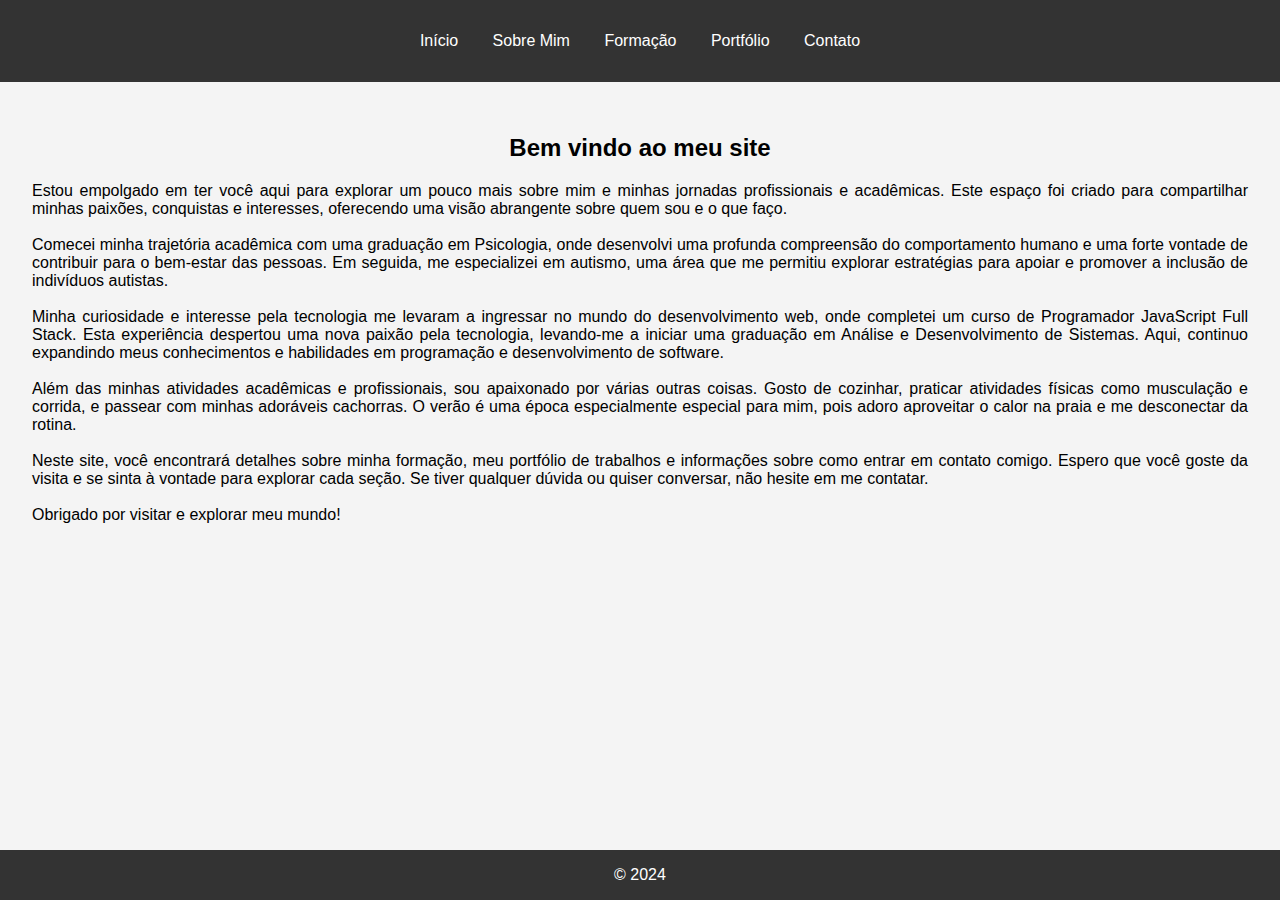
<file: index.html>
<!DOCTYPE html>
<html lang="pt-BR">
<head>
    <meta charset="UTF-8">
    <meta name="viewport" content="width=device-width, initial-scale=1.0">
    <title>Meu Site</title>
    <link rel="stylesheet" href="css/estilo.css">
</head>
<body>
    <!-- Cabeçalho da página -->
    <header>
        <nav>
            <ul>
                <!-- Lista de links para navegação no site -->
                <li><a href="index.html">Início</a></li>
                <li><a href="sobre.html">Sobre Mim</a></li>
                <li><a href="formacao.html">Formação</a></li>
                <li><a href="portfolio.html">Portfólio</a></li>
                <li><a href="contato.html">Contato</a></li>
            </ul>
        </nav>
    </header>
    <!-- Conteúdo principal da página -->
    <main>
        <div class="h2">
            <h2>Bem vindo ao meu site</h2>
        </div>
            <!-- Parágrafo de boas vindas ao site -->
            <p>Estou empolgado em ter você aqui para explorar um pouco mais sobre mim e minhas jornadas profissionais e acadêmicas. Este espaço foi criado para compartilhar minhas paixões, conquistas e interesses, oferecendo uma visão abrangente sobre quem sou e o que faço.
            <br>
            <br>
            Comecei minha trajetória acadêmica com uma graduação em Psicologia, onde desenvolvi uma profunda compreensão do comportamento humano e uma forte vontade de contribuir para o bem-estar das pessoas. Em seguida, me especializei em autismo, uma área que me permitiu explorar estratégias para apoiar e promover a inclusão de indivíduos autistas.
            <br>
            <br>
            Minha curiosidade e interesse pela tecnologia me levaram a ingressar no mundo do desenvolvimento web, onde completei um curso de Programador JavaScript Full Stack. Esta experiência despertou uma nova paixão pela tecnologia, levando-me a iniciar uma graduação em Análise e Desenvolvimento de Sistemas. Aqui, continuo expandindo meus conhecimentos e habilidades em programação e desenvolvimento de software.
            <br>
            <br>
            Além das minhas atividades acadêmicas e profissionais, sou apaixonado por várias outras coisas. Gosto de cozinhar, praticar atividades físicas como musculação e corrida, e passear com minhas adoráveis cachorras. O verão é uma época especialmente especial para mim, pois adoro aproveitar o calor na praia e me desconectar da rotina.
            <br>
            <br>
            Neste site, você encontrará detalhes sobre minha formação, meu portfólio de trabalhos e informações sobre como entrar em contato comigo. Espero que você goste da visita e se sinta à vontade para explorar cada seção. Se tiver qualquer dúvida ou quiser conversar, não hesite em me contatar.
            <br>
            <br>
            Obrigado por visitar e explorar meu mundo!</p>
    </main>
    <footer>
        <p>&copy; 2024</p>
    </footer>
</body>
</html>
</file>
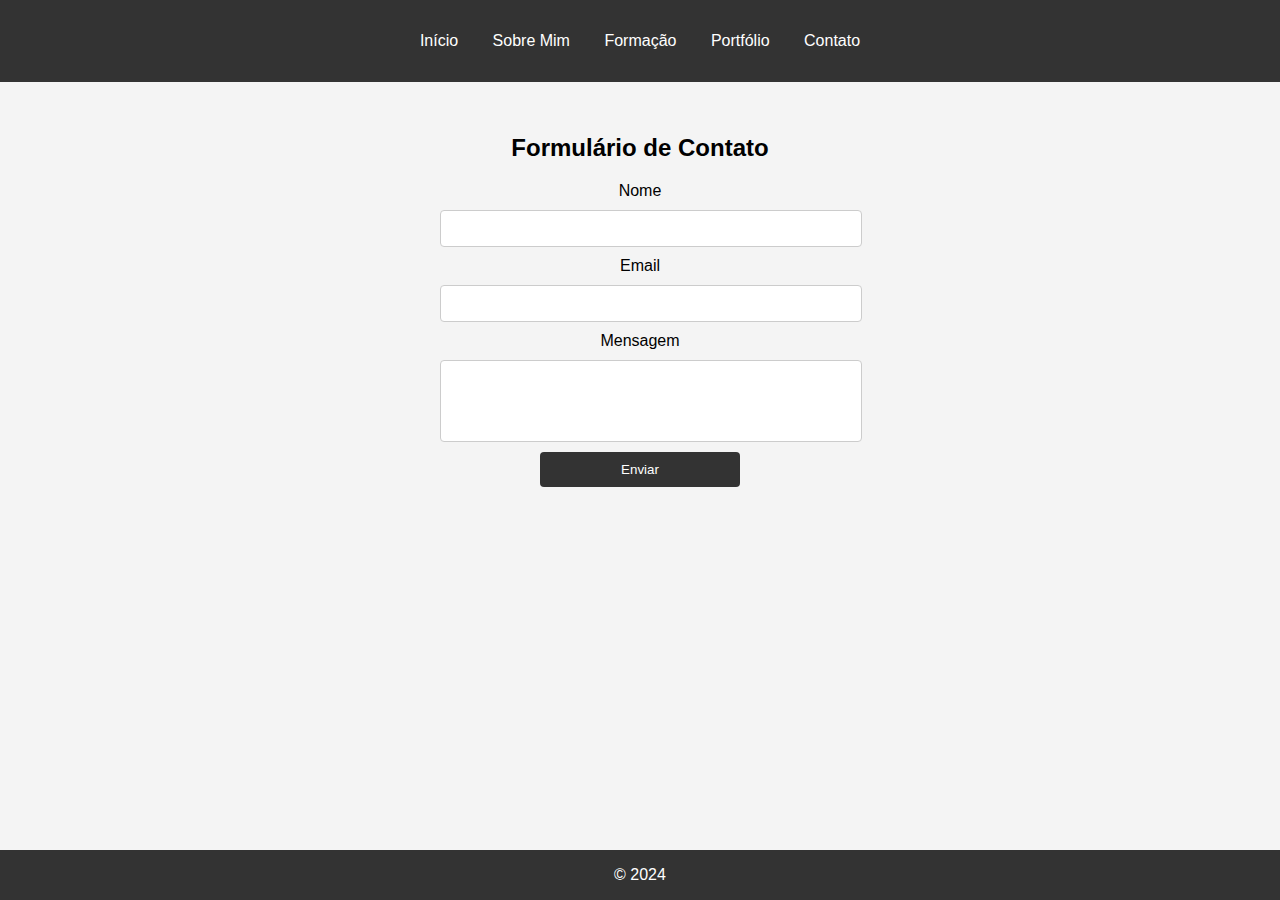
<file: contato.html>
<!DOCTYPE html>
<html lang="pt-BR">
<head>
    <meta charset="UTF-8">
    <meta name="viewport" content="width=device-width, initial-scale=1.0">
    <title>Contato</title>
    <link rel="stylesheet" href="css/estilo.css">
</head>
<body>
    <!-- Cabeçalho da página -->
    <header>
        <nav>
            <ul>
                <!-- Lista de links para navegação no site -->
                <li><a href="index.html">Início</a></li>
                <li><a href="sobre.html">Sobre Mim</a></li>
                <li><a href="formacao.html">Formação</a></li>
                <li><a href="portfolio.html">Portfólio</a></li>
                <li><a href="contato.html">Contato</a></li>
            </ul>
        </nav>
    </header>
    <!-- Formulário da página -->
    <main>
        <div class="h2">
            <h2>Formulário de Contato</h2>
        </div>
        <form id="form-contato" action="#" method="post">
            <label for="nome">Nome</label>
            <input type="text" id="nome" name="nome" required>
            
            <label for="email">Email</label>
            <input type="email" id="email" name="email" required>
            
            <label for="mensagem">Mensagem</label>
            <textarea id="mensagem" name="mensagem" rows="4" required></textarea>
            
            <button type="submit">Enviar</button>
        </form>
        <div class="h2">
            <p id="mensagem-sucesso" style="display: none; color: green; margin-top: 20px;">Mensagem enviada com sucesso!</p>
        </div>
    </main>
    <footer>
        <p>&copy; 2024</p>
    </footer>

    <!-- Script para exibir a mensagem de sucesso -->
    <script>
        document.getElementById('form-contato').addEventListener('submit', function(event) {
            event.preventDefault(); // Previne o comportamento padrão de recarregar a página
            
            // Exibe a mensagem de sucesso
            document.getElementById('mensagem-sucesso').style.display = 'block';
            
            // Limpa o formulário após o envio
            document.getElementById('form-contato').reset();
        });
    </script>
</body>
</html>
</file>
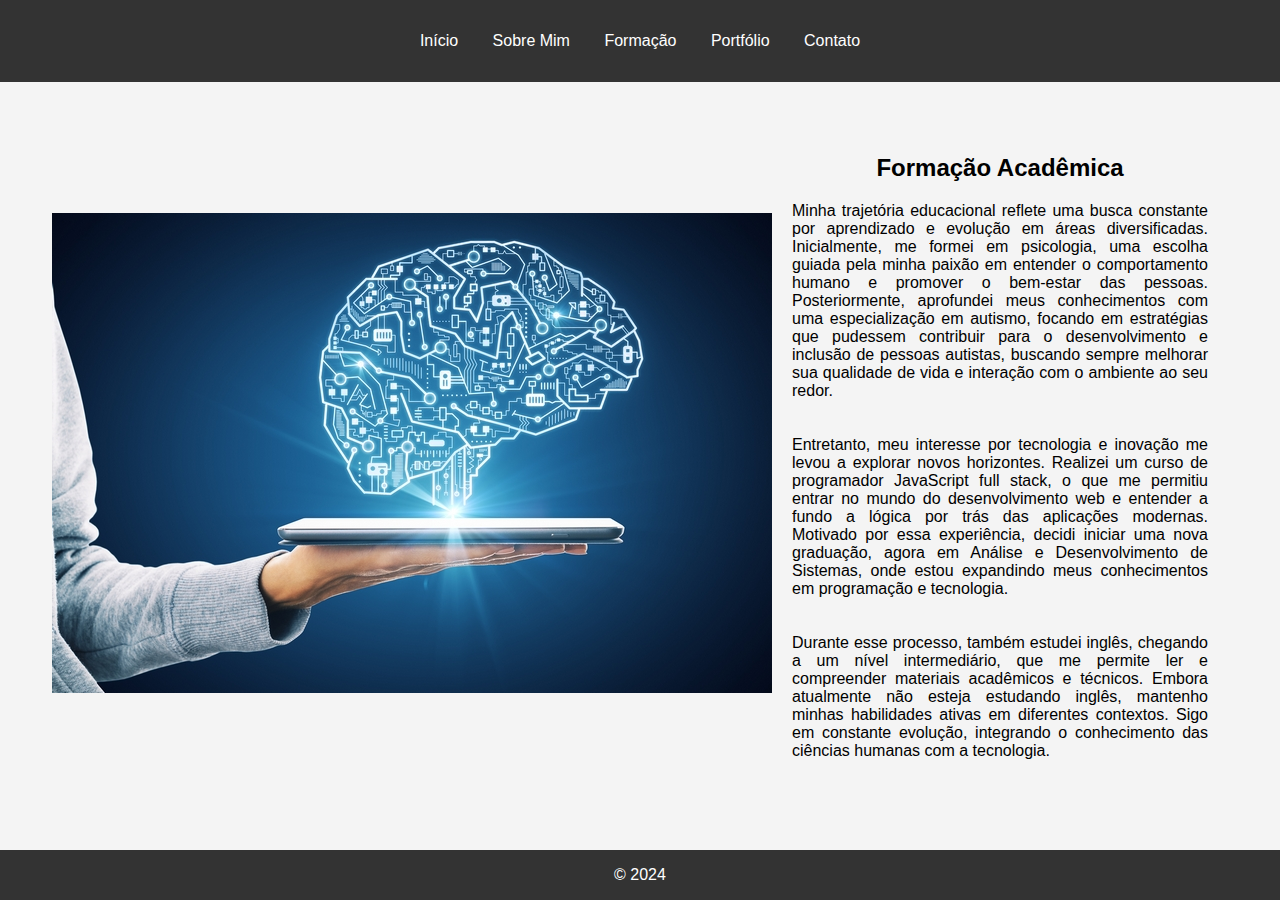
<file: formacao.html>
<!DOCTYPE html>
<html lang="pt-BR">
<head>
    <meta charset="UTF-8">
    <meta name="viewport" content="width=device-width, initial-scale=1.0">
    <title>Formação</title>
    <link rel="stylesheet" href="css/estilo.css">
</head>
<body>
    <!-- Cabeçalho da página -->
    <header>
        <nav>
            <ul>
                <!-- Lista de links para navegação no site -->           
                <li><a href="index.html">Início</a></li>
                <li><a href="sobre.html">Sobre Mim</a></li>
                <li><a href="formacao.html">Formação</a></li>
                <li><a href="portfolio.html">Portfólio</a></li>
                <li><a href="contato.html">Contato</a></li>
            </ul>
        </nav>
    </header>
    <!-- Conteúdo principal da página -->
    <main>
        <!-- Div principal com o container para agrupar a imagem e o texto -->
        <div class="container">
            <div class="imagem2">
                <img src="./images/mind.jpeg" alt="imagem">
            </div>
            <!-- Parágrafo descrevendo a formação acadêmica -->
            <div class="texto">
                <div class="h2">
                    <h2>Formação Acadêmica</h2>
                </div>
                <p>Minha trajetória educacional reflete uma busca constante por aprendizado e evolução em áreas diversificadas. Inicialmente, me formei em psicologia, uma escolha guiada pela minha paixão em entender o comportamento humano e promover o bem-estar das pessoas. Posteriormente, aprofundei meus conhecimentos com uma especialização em autismo, focando em estratégias que pudessem contribuir para o desenvolvimento e inclusão de pessoas autistas, buscando sempre melhorar sua qualidade de vida e interação com o ambiente ao seu redor.
                <br><br><br>
                Entretanto, meu interesse por tecnologia e inovação me levou a explorar novos horizontes. Realizei um curso de programador JavaScript full stack, o que me permitiu entrar no mundo do desenvolvimento web e entender a fundo a lógica por trás das aplicações modernas. Motivado por essa experiência, decidi iniciar uma nova graduação, agora em Análise e Desenvolvimento de Sistemas, onde estou expandindo meus conhecimentos em programação e tecnologia.
                <br><br><br>
                Durante esse processo, também estudei inglês, chegando a um nível intermediário, que me permite ler e compreender materiais acadêmicos e técnicos. Embora atualmente não esteja estudando inglês, mantenho minhas habilidades ativas em diferentes contextos. Sigo em constante evolução, integrando o conhecimento das ciências humanas com a tecnologia.</p>
            </div>
        </div>
    </main>
    <footer>
        <p>&copy; 2024</p>
    </footer>
</body>
</html>
</file>
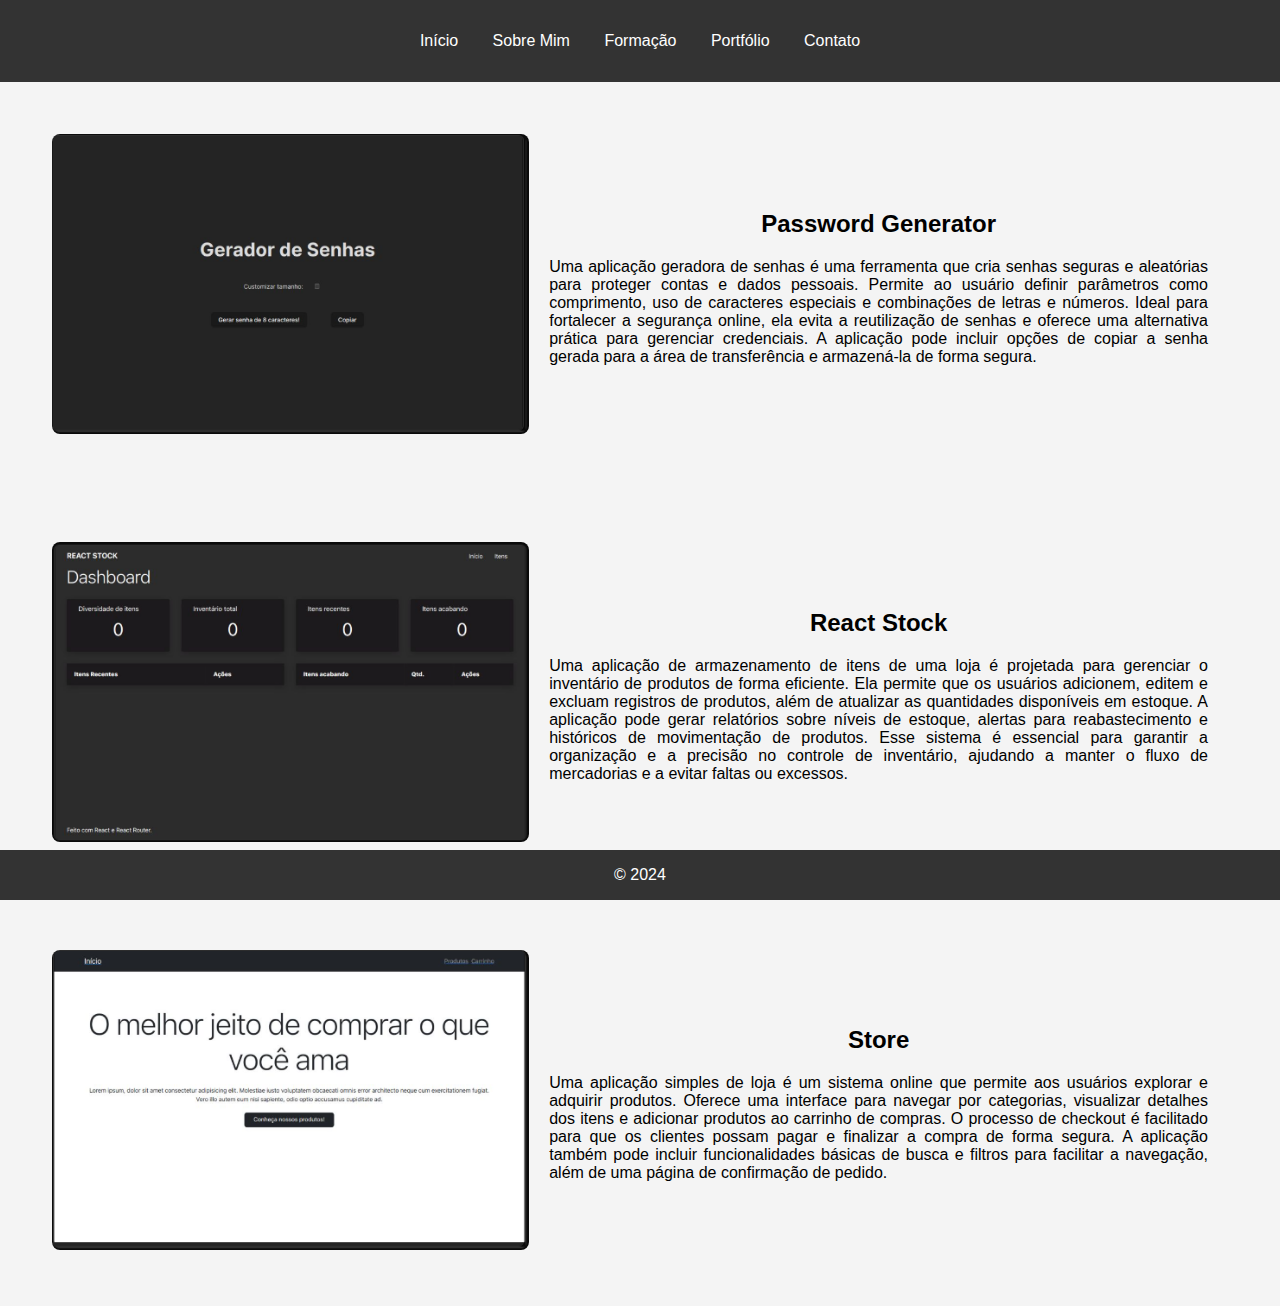
<file: portfolio.html>
<!DOCTYPE html>
<html lang="pt-BR">
<head>
    <meta charset="UTF-8">
    <meta name="viewport" content="width=device-width, initial-scale=1.0">
    <title>Portfólio</title>
    <link rel="stylesheet" href="css/estilo.css">
</head>
<body>
    <!-- Cabeçalho da página -->
    <header>
        <nav>
            <ul>
                <!-- Lista de links para navegação no site -->
                <li><a href="index.html">Início</a></li>
                <li><a href="sobre.html">Sobre Mim</a></li>
                <li><a href="formacao.html">Formação</a></li>
                <li><a href="portfolio.html">Portfólio</a></li>
                <li><a href="contato.html">Contato</a></li>
            </ul>
        </nav>
    </header>
    <!-- Conteúdo principal da página -->
    <main>
        <!-- Link para a aplicação "Password Generator" -->
        <a href="https://password-generate-seven.vercel.app/" class="imagem-link" target="_blank">
            <div class="container">
                <!-- Seção da imagem da aplicação -->
                <div class="imagem">
                    <img src="./images/passwordgenerator.png" href="https://black-nextjs-eight-kappa.vercel.app/" alt="imagem">
                </div>
                <!-- Seção do parágrafo sobre a aplicação -->
                <div class="texto">
                    <div class="h2">
                        <h2>Password Generator</h2>
                    </div>
                        <p>Uma aplicação geradora de senhas é uma ferramenta que cria senhas seguras e aleatórias para proteger contas e dados pessoais. Permite ao usuário definir parâmetros como comprimento, uso de caracteres especiais e combinações de letras e números. Ideal para fortalecer a segurança online, ela evita a reutilização de senhas e oferece uma alternativa prática para gerenciar credenciais. A aplicação pode incluir opções de copiar a senha gerada para a área de transferência e armazená-la de forma segura.</p>
                </div>
            </div>
        </a>
    </main>
    <main>
        <!-- Link para a aplicação "React Stock"-->
        <a href="https://react-stock-zeta.vercel.app/" class="imagem-link" target="_blank">
            <div class="container">
                <!-- Seção da imagem da aplicação -->
                <div class="imagem">
                    <img src="./images/reactstock.png" alt="imagem">
                </div>
                <!-- Seção do parágrafo sobre a aplicação -->
                <div class="texto">
                    <div class="h2">
                        <h2>React Stock</h2>
                    </div>                
                        <p>Uma aplicação de armazenamento de itens de uma loja é projetada para gerenciar o inventário de produtos de forma eficiente. Ela permite que os usuários adicionem, editem e excluam registros de produtos, além de atualizar as quantidades disponíveis em estoque. A aplicação pode gerar relatórios sobre níveis de estoque, alertas para reabastecimento e históricos de movimentação de produtos. Esse sistema é essencial para garantir a organização e a precisão no controle de inventário, ajudando a manter o fluxo de mercadorias e a evitar faltas ou excessos.</p>
                </div>
            </div>
        </a>
    </main>
    <main>
        <!-- Link para a aplicação "Store" -->
        <a href="https://black-nextjs-eight-kappa.vercel.app/" class="imagem-link" target="_blank">
            <div class="container">
                <!-- Seção da imagem da aplicação -->
                <div class="imagem">
                    <img src="./images/store.png" alt="imagem">
                </div>
                <!-- Seção do parágrafo sobre a aplicação -->
                <div class="texto">
                    <div class="h2">
                        <h2>Store</h2>
                    </div>                
                        <p>Uma aplicação simples de loja é um sistema online que permite aos usuários explorar e adquirir produtos. Oferece uma interface para navegar por categorias, visualizar detalhes dos itens e adicionar produtos ao carrinho de compras. O processo de checkout é facilitado para que os clientes possam pagar e finalizar a compra de forma segura. A aplicação também pode incluir funcionalidades básicas de busca e filtros para facilitar a navegação, além de uma página de confirmação de pedido.</p>
                </div>
            </div>
        </a>
    </main>
    <footer>
        <p>&copy; 2024</p>
    </footer>
</body>
</html>
</file>
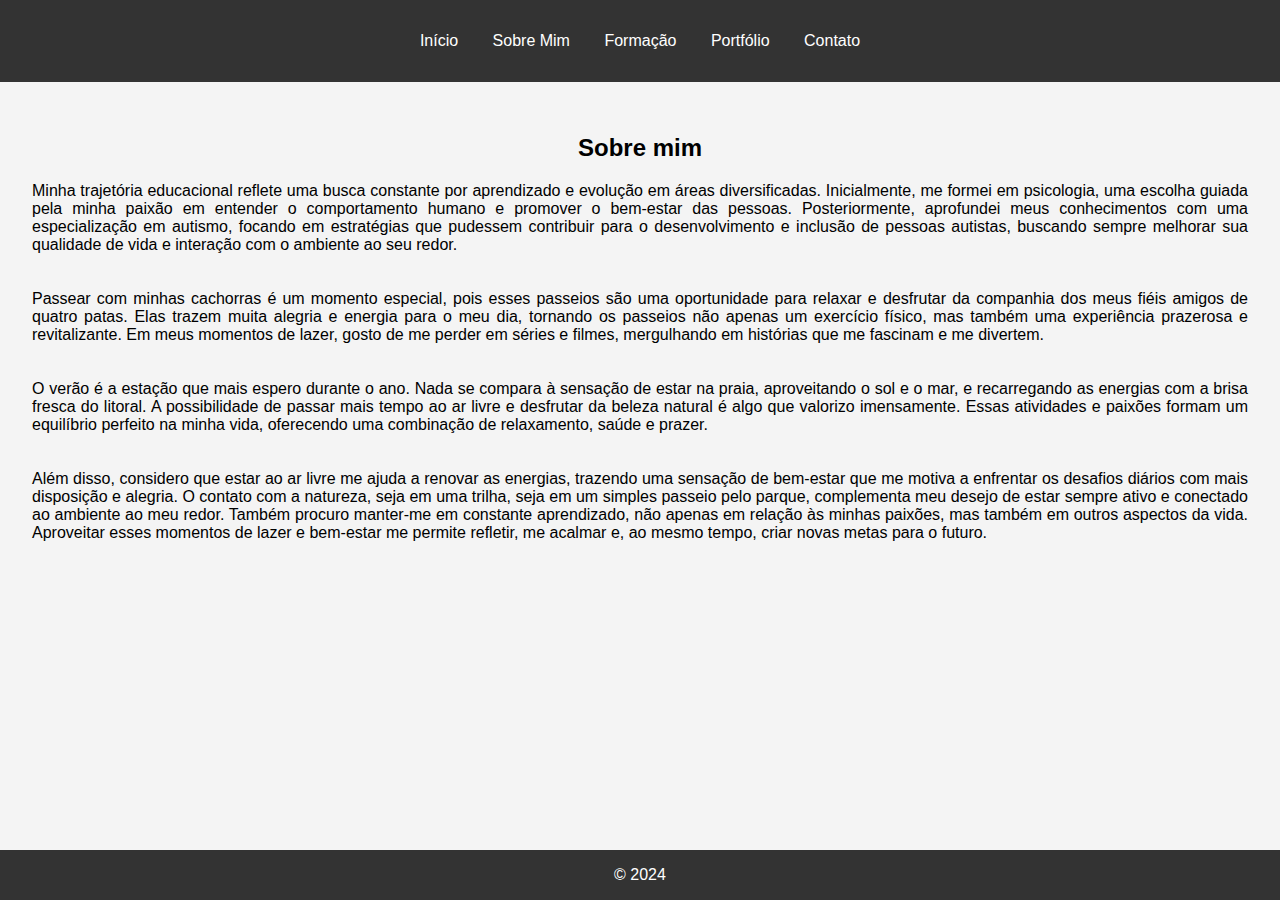
<file: sobre.html>
<!DOCTYPE html>
<html lang="pt-BR">
<head>
    <meta charset="UTF-8">
    <meta name="viewport" content="width=device-width, initial-scale=1.0">
    <title>Sobre Mim</title>
    <link rel="stylesheet" href="css/estilo.css">
</head>
<body>
    <!-- Cabeçalho da página -->
    <header>
        <nav>
            <ul>
                <!-- Lista de links para navegação no site -->
                <li><a href="index.html">Início</a></li>
                <li><a href="sobre.html">Sobre Mim</a></li>
                <li><a href="formacao.html">Formação</a></li>
                <li><a href="portfolio.html">Portfólio</a></li>
                <li><a href="contato.html">Contato</a></li>
            </ul>
        </nav>
    </header>
    <!-- Conteúdo principal da página -->
    <main>
        <div>
            <div class="h2">
                <h2>Sobre mim</h2>
            </div>
                <!-- Parágrafo sobre mim -->
                <p>Minha trajetória educacional reflete uma busca constante por aprendizado e evolução em áreas diversificadas. Inicialmente, me formei em psicologia, uma escolha guiada pela minha paixão em entender o comportamento humano e promover o bem-estar das pessoas. Posteriormente, aprofundei meus conhecimentos com uma especialização em autismo, focando em estratégias que pudessem contribuir para o desenvolvimento e inclusão de pessoas autistas, buscando sempre melhorar sua qualidade de vida e interação com o ambiente ao seu redor.
                <br><br><br>
                Passear com minhas cachorras é um momento especial, pois esses passeios são uma oportunidade para relaxar e desfrutar da companhia dos meus fiéis amigos de quatro patas. Elas trazem muita alegria e energia para o meu dia, tornando os passeios não apenas um exercício físico, mas também uma experiência prazerosa e revitalizante. Em meus momentos de lazer, gosto de me perder em séries e filmes, mergulhando em histórias que me fascinam e me divertem.                
                <br><br><br>
                O verão é a estação que mais espero durante o ano. Nada se compara à sensação de estar na praia, aproveitando o sol e o mar, e recarregando as energias com a brisa fresca do litoral. A possibilidade de passar mais tempo ao ar livre e desfrutar da beleza natural é algo que valorizo imensamente. Essas atividades e paixões formam um equilíbrio perfeito na minha vida, oferecendo uma combinação de relaxamento, saúde e prazer.               
                <br><br><br>
                Além disso, considero que estar ao ar livre me ajuda a renovar as energias, trazendo uma sensação de bem-estar que me motiva a enfrentar os desafios diários com mais disposição e alegria. O contato com a natureza, seja em uma trilha, seja em um simples passeio pelo parque, complementa meu desejo de estar sempre ativo e conectado ao ambiente ao meu redor. Também procuro manter-me em constante aprendizado, não apenas em relação às minhas paixões, mas também em outros aspectos da vida. Aproveitar esses momentos de lazer e bem-estar me permite refletir, me acalmar e, ao mesmo tempo, criar novas metas para o futuro.</p>
        </div>
    </main>
    <footer>
        <p>&copy; 2024</p>
    </footer>
</body>
</html>
</file>
<file: css/estilo.css>
body {
    font-family: Arial, sans-serif;
    margin: 0;
    padding: 0;
    background-color: #f4f4f4;
}

header {
    background-color: #333;
    color: white;
    padding: 1em;
    text-align: center;
}

nav ul {
    list-style-type: none;
    padding: 0;
}

nav ul li {
    display: inline;
    margin: 0 15px;
}

nav ul li a {
    color: white;
    text-decoration: none;
}

main {
    padding: 2em;
    text-align: justify;
}

footer {
    background-color: #333;
    color: white;
    text-align: center;
    padding: auto;
    position: fixed;
    width: 100%;
    bottom: 0;
}

form {
    display: flex;
    flex-direction: column;
    max-width: 400px;
    margin: 0 auto;
    text-align: center; 
}

label, input, textarea, button {
    margin-bottom: 10px; 
    width: 100%; 
}

input, textarea {
    padding: 10px; 
    border: 1px solid #ccc;
    border-radius: 4px;
    resize: none;
}

button {
    padding: 10px;
    background-color: #333;
    color: white;
    border: none;
    border-radius: 4px;
    cursor: pointer;
    width: 50%; 
    align-self: center; 
}

button:hover {
    background-color: #555;
}

.container {
    display: flex;
    align-items: center; 
    justify-content: space-between; 
    margin: 20px; 
}

.imagem img {
    width: 100%; 
    height: auto; 
    max-height: 300px; 
    border-radius: 8px; 
    object-fit: contain; 
}

.texto {
    flex: 1;
    padding: 0 20px;
}

.h2 {
    text-align: center; 
    margin-top: 0; 
    margin-bottom: 20px;
}

a {
    text-decoration: none;  
    color: black;           
  }
  
a:hover, a:active {
    color: rgb(96, 96, 152);      
  }
  
@media (max-width: 768px) {
    .container {
        flex-direction: column; 
        align-items: center; 
    }

    .imagem img {
        max-width: 80%; 
        margin-bottom: 20px;
        object-fit: contain;
    }

    .texto {
        text-align: center;
    }
}
</file>
